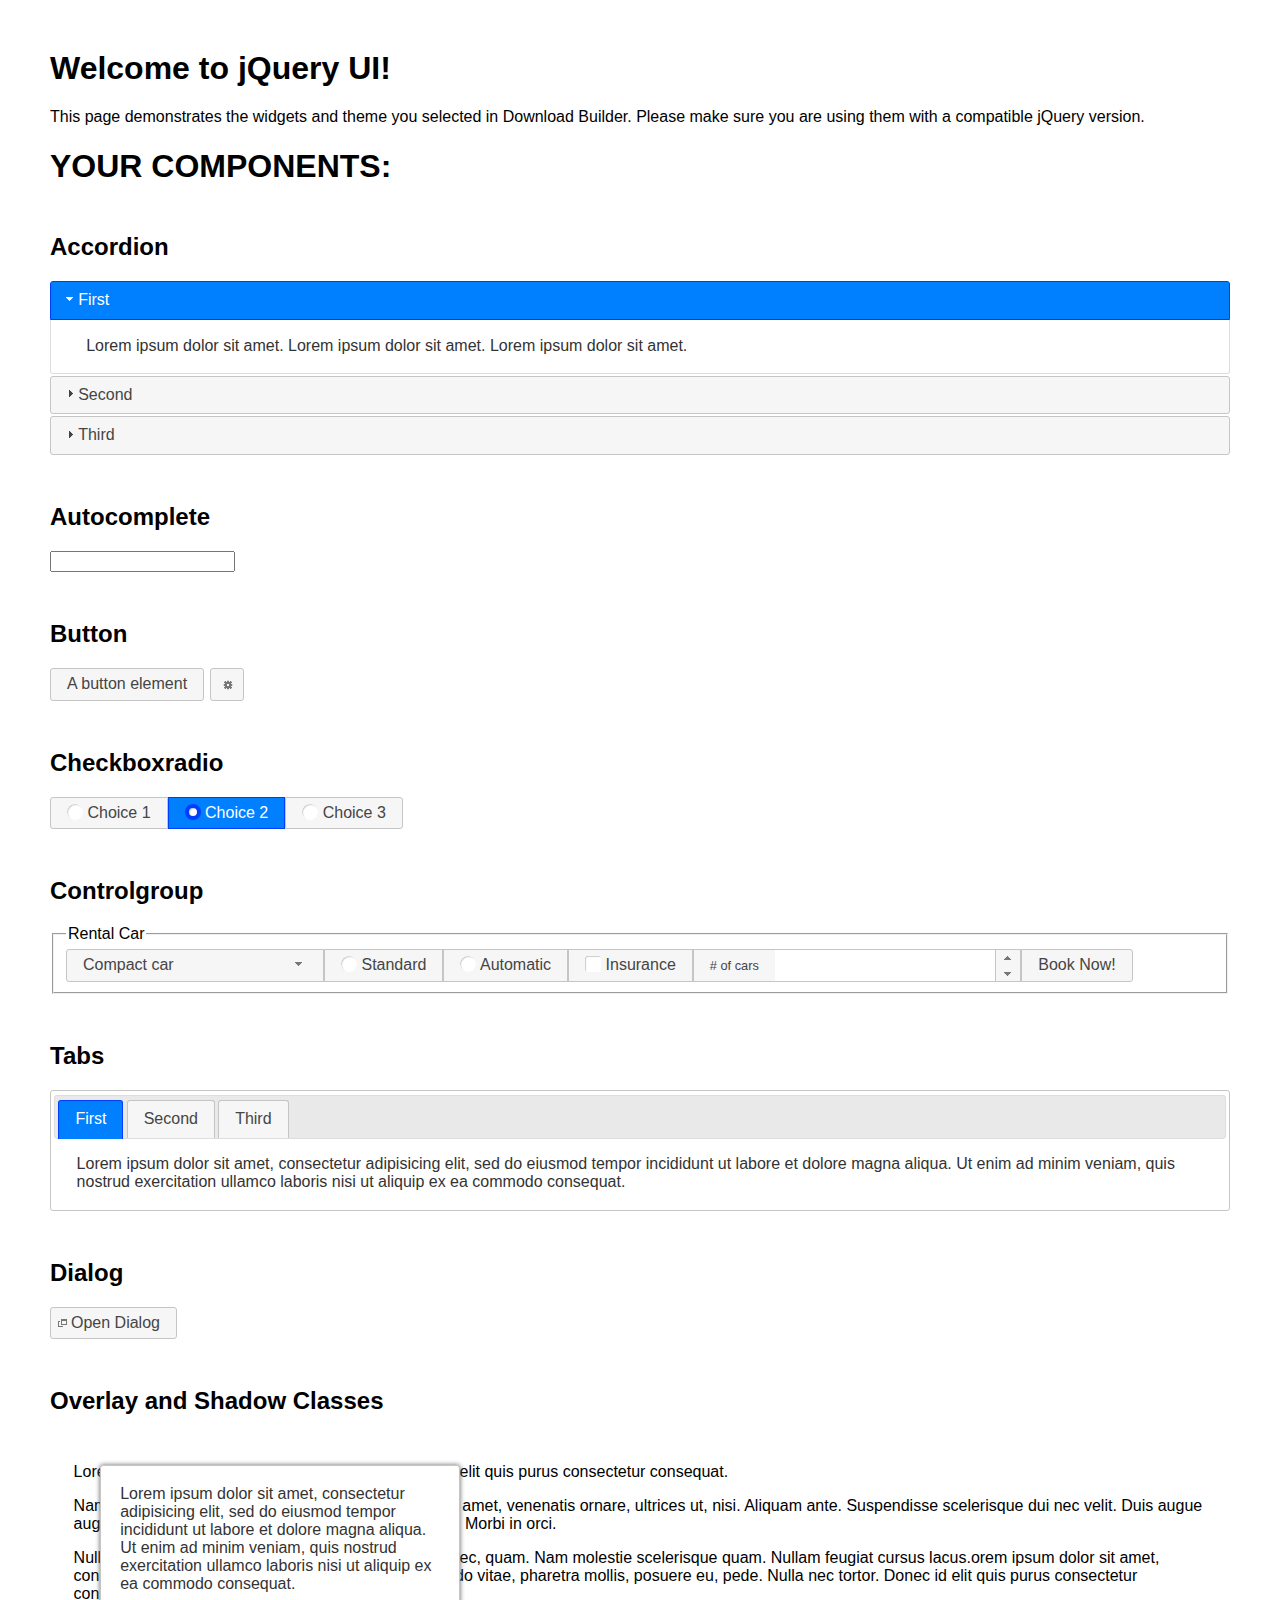
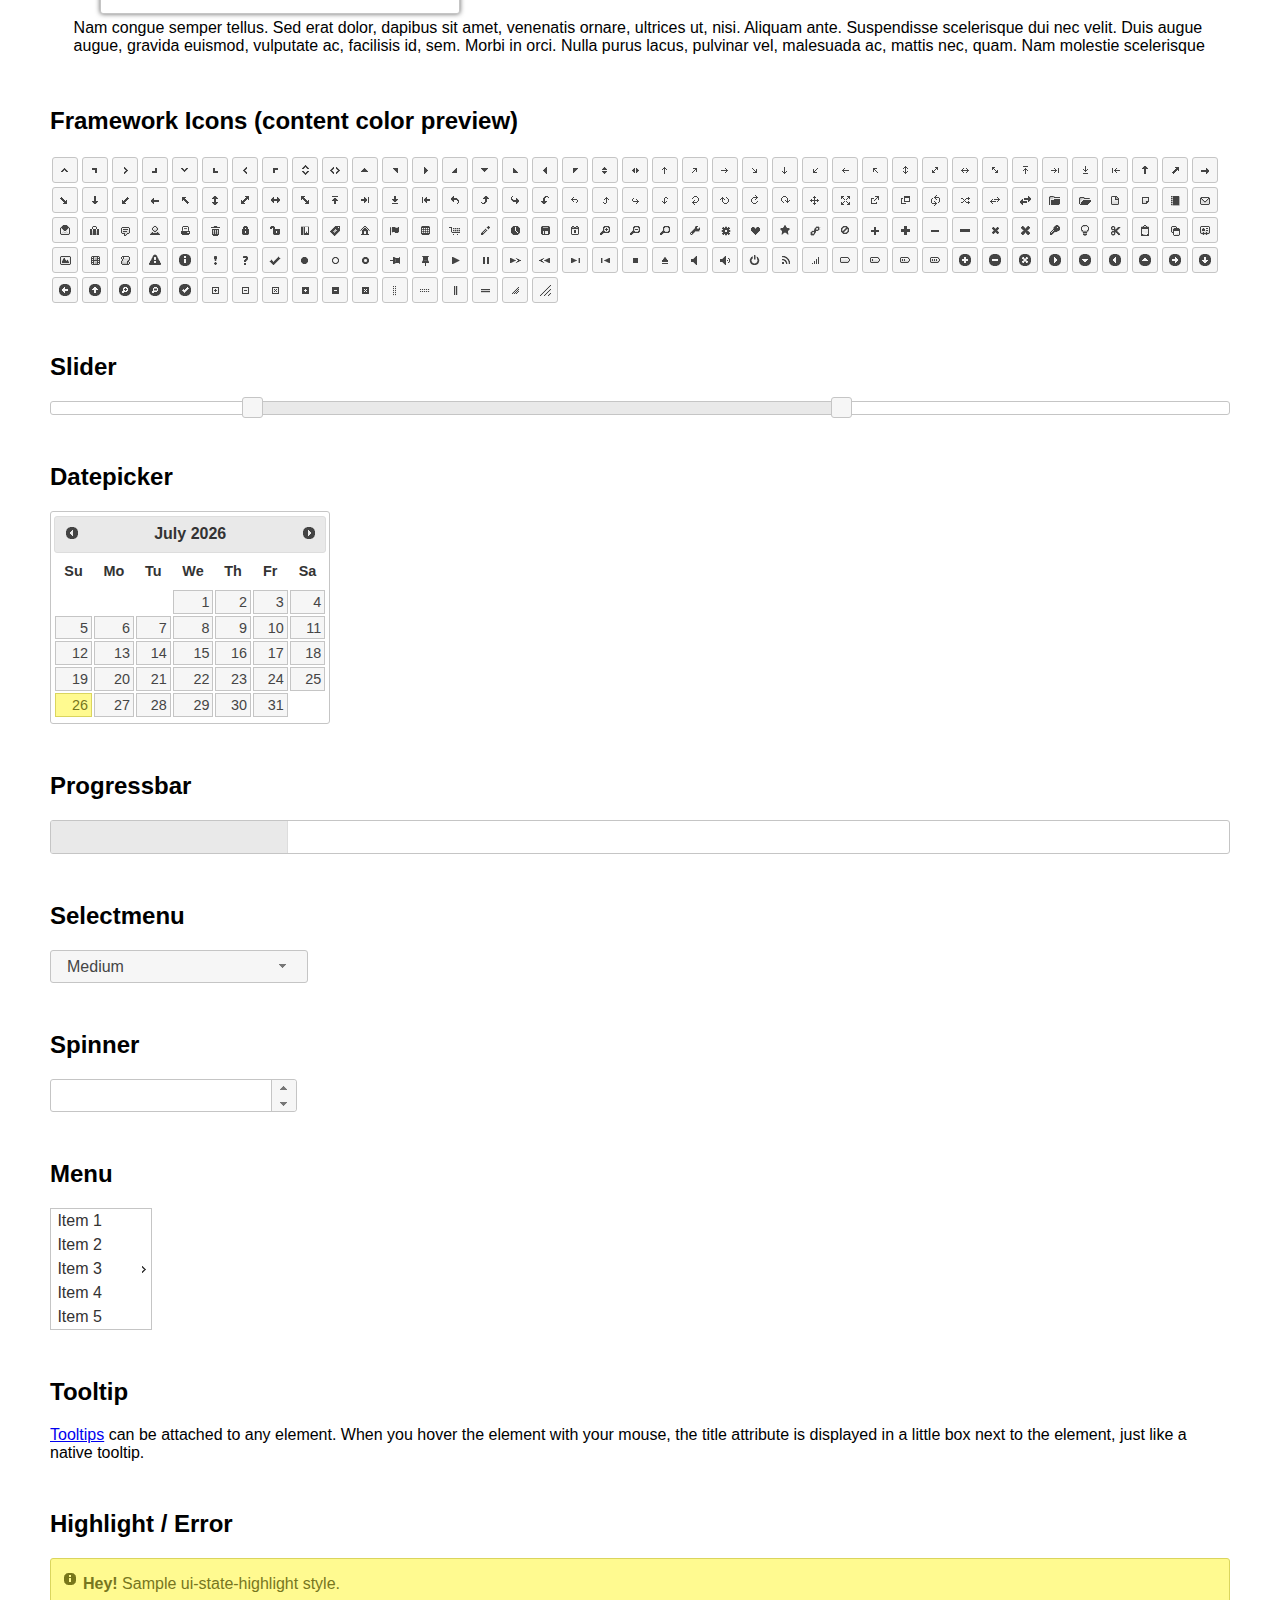
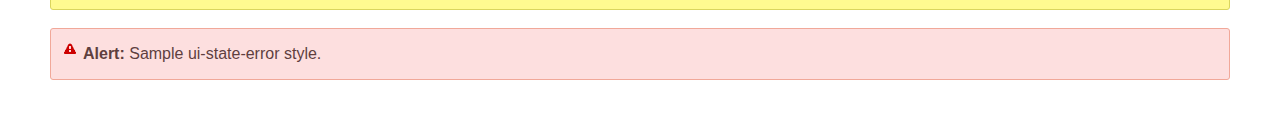
<file: js/jquery-ui/index.html>
<!doctype html>
<html lang="us">
<head>
	<meta charset="utf-8">
	<title>jQuery UI Example Page</title>
	<link href="jquery-ui.css" rel="stylesheet">
	<style>
	body{
		font-family: "Trebuchet MS", sans-serif;
		margin: 50px;
	}
	.demoHeaders {
		margin-top: 2em;
	}
	#dialog-link {
		padding: .4em 1em .4em 20px;
		text-decoration: none;
		position: relative;
	}
	#dialog-link span.ui-icon {
		margin: 0 5px 0 0;
		position: absolute;
		left: .2em;
		top: 50%;
		margin-top: -8px;
	}
	#icons {
		margin: 0;
		padding: 0;
	}
	#icons li {
		margin: 2px;
		position: relative;
		padding: 4px 0;
		cursor: pointer;
		float: left;
		list-style: none;
	}
	#icons span.ui-icon {
		float: left;
		margin: 0 4px;
	}
	.fakewindowcontain .ui-widget-overlay {
		position: absolute;
	}
	select {
		width: 200px;
	}
	</style>
</head>
<body>

<h1>Welcome to jQuery UI!</h1>

<div class="ui-widget">
	<p>This page demonstrates the widgets and theme you selected in Download Builder. Please make sure you are using them with a compatible jQuery version.</p>
</div>

<h1>YOUR COMPONENTS:</h1>


<!-- Accordion -->
<h2 class="demoHeaders">Accordion</h2>
<div id="accordion">
	<h3>First</h3>
	<div>Lorem ipsum dolor sit amet. Lorem ipsum dolor sit amet. Lorem ipsum dolor sit amet.</div>
	<h3>Second</h3>
	<div>Phasellus mattis tincidunt nibh.</div>
	<h3>Third</h3>
	<div>Nam dui erat, auctor a, dignissim quis.</div>
</div>



<!-- Autocomplete -->
<h2 class="demoHeaders">Autocomplete</h2>
<div>
	<input id="autocomplete" title="type &quot;a&quot;">
</div>



<!-- Button -->
<h2 class="demoHeaders">Button</h2>
<button id="button">A button element</button>
<button id="button-icon">An icon-only button</button>



<!-- Checkboxradio -->
<h2 class="demoHeaders">Checkboxradio</h2>
<form style="margin-top: 1em;">
	<div id="radioset">
		<input type="radio" id="radio1" name="radio"><label for="radio1">Choice 1</label>
		<input type="radio" id="radio2" name="radio" checked="checked"><label for="radio2">Choice 2</label>
		<input type="radio" id="radio3" name="radio"><label for="radio3">Choice 3</label>
	</div>
</form>



<!-- Controlgroup -->
<h2 class="demoHeaders">Controlgroup</h2>
<fieldset>
	<legend>Rental Car</legend>
	<div id="controlgroup">
		<select id="car-type">
			<option>Compact car</option>
			<option>Midsize car</option>
			<option>Full size car</option>
			<option>SUV</option>
			<option>Luxury</option>
			<option>Truck</option>
			<option>Van</option>
		</select>
		<label for="transmission-standard">Standard</label>
		<input type="radio" name="transmission" id="transmission-standard">
		<label for="transmission-automatic">Automatic</label>
		<input type="radio" name="transmission" id="transmission-automatic">
		<label for="insurance">Insurance</label>
		<input type="checkbox" name="insurance" id="insurance">
		<label for="horizontal-spinner" class="ui-controlgroup-label"># of cars</label>
		<input id="horizontal-spinner" class="ui-spinner-input">
		<button>Book Now!</button>
	</div>
</fieldset>



<!-- Tabs -->
<h2 class="demoHeaders">Tabs</h2>
<div id="tabs">
	<ul>
		<li><a href="#tabs-1">First</a></li>
		<li><a href="#tabs-2">Second</a></li>
		<li><a href="#tabs-3">Third</a></li>
	</ul>
	<div id="tabs-1">Lorem ipsum dolor sit amet, consectetur adipisicing elit, sed do eiusmod tempor incididunt ut labore et dolore magna aliqua. Ut enim ad minim veniam, quis nostrud exercitation ullamco laboris nisi ut aliquip ex ea commodo consequat.</div>
	<div id="tabs-2">Phasellus mattis tincidunt nibh. Cras orci urna, blandit id, pretium vel, aliquet ornare, felis. Maecenas scelerisque sem non nisl. Fusce sed lorem in enim dictum bibendum.</div>
	<div id="tabs-3">Nam dui erat, auctor a, dignissim quis, sollicitudin eu, felis. Pellentesque nisi urna, interdum eget, sagittis et, consequat vestibulum, lacus. Mauris porttitor ullamcorper augue.</div>
</div>



<h2 class="demoHeaders">Dialog</h2>
<p>
	<button id="dialog-link" class="ui-button ui-corner-all ui-widget">
		<span class="ui-icon ui-icon-newwin"></span>Open Dialog
	</button>
</p>

<h2 class="demoHeaders">Overlay and Shadow Classes</h2>
<div style="position: relative; width: 96%; height: 200px; padding:1% 2%; overflow:hidden;" class="fakewindowcontain">
	<p>Lorem ipsum dolor sit amet,  Nulla nec tortor. Donec id elit quis purus consectetur consequat. </p><p>Nam congue semper tellus. Sed erat dolor, dapibus sit amet, venenatis ornare, ultrices ut, nisi. Aliquam ante. Suspendisse scelerisque dui nec velit. Duis augue augue, gravida euismod, vulputate ac, facilisis id, sem. Morbi in orci. </p><p>Nulla purus lacus, pulvinar vel, malesuada ac, mattis nec, quam. Nam molestie scelerisque quam. Nullam feugiat cursus lacus.orem ipsum dolor sit amet, consectetur adipiscing elit. Donec libero risus, commodo vitae, pharetra mollis, posuere eu, pede. Nulla nec tortor. Donec id elit quis purus consectetur consequat. </p><p>Nam congue semper tellus. Sed erat dolor, dapibus sit amet, venenatis ornare, ultrices ut, nisi. Aliquam ante. Suspendisse scelerisque dui nec velit. Duis augue augue, gravida euismod, vulputate ac, facilisis id, sem. Morbi in orci. Nulla purus lacus, pulvinar vel, malesuada ac, mattis nec, quam. Nam molestie scelerisque quam. </p><p>Nullam feugiat cursus lacus.orem ipsum dolor sit amet, consectetur adipiscing elit. Donec libero risus, commodo vitae, pharetra mollis, posuere eu, pede. Nulla nec tortor. Donec id elit quis purus consectetur consequat. Nam congue semper tellus. Sed erat dolor, dapibus sit amet, venenatis ornare, ultrices ut, nisi. Aliquam ante. </p><p>Suspendisse scelerisque dui nec velit. Duis augue augue, gravida euismod, vulputate ac, facilisis id, sem. Morbi in orci. Nulla purus lacus, pulvinar vel, malesuada ac, mattis nec, quam. Nam molestie scelerisque quam. Nullam feugiat cursus lacus.orem ipsum dolor sit amet, consectetur adipiscing elit. Donec libero risus, commodo vitae, pharetra mollis, posuere eu, pede. Nulla nec tortor. Donec id elit quis purus consectetur consequat. Nam congue semper tellus. Sed erat dolor, dapibus sit amet, venenatis ornare, ultrices ut, nisi. </p>

	<!-- ui-dialog -->
	<div class="ui-widget-overlay ui-front"></div>
	<div style="position: absolute; width: 320px; left: 50px; top: 30px; padding: 1.2em" class="ui-widget ui-front ui-widget-content ui-corner-all ui-widget-shadow">
		Lorem ipsum dolor sit amet, consectetur adipisicing elit, sed do eiusmod tempor incididunt ut labore et dolore magna aliqua. Ut enim ad minim veniam, quis nostrud exercitation ullamco laboris nisi ut aliquip ex ea commodo consequat.
	</div>

</div>

<!-- ui-dialog -->
<div id="dialog" title="Dialog Title">
	<p>Lorem ipsum dolor sit amet, consectetur adipisicing elit, sed do eiusmod tempor incididunt ut labore et dolore magna aliqua. Ut enim ad minim veniam, quis nostrud exercitation ullamco laboris nisi ut aliquip ex ea commodo consequat.</p>
</div>



<h2 class="demoHeaders">Framework Icons (content color preview)</h2>
<ul id="icons" class="ui-widget ui-helper-clearfix">
	<li class="ui-state-default ui-corner-all" title=".ui-icon-caret-1-n"><span class="ui-icon ui-icon-caret-1-n"></span></li>
	<li class="ui-state-default ui-corner-all" title=".ui-icon-caret-1-ne"><span class="ui-icon ui-icon-caret-1-ne"></span></li>
	<li class="ui-state-default ui-corner-all" title=".ui-icon-caret-1-e"><span class="ui-icon ui-icon-caret-1-e"></span></li>
	<li class="ui-state-default ui-corner-all" title=".ui-icon-caret-1-se"><span class="ui-icon ui-icon-caret-1-se"></span></li>
	<li class="ui-state-default ui-corner-all" title=".ui-icon-caret-1-s"><span class="ui-icon ui-icon-caret-1-s"></span></li>
	<li class="ui-state-default ui-corner-all" title=".ui-icon-caret-1-sw"><span class="ui-icon ui-icon-caret-1-sw"></span></li>
	<li class="ui-state-default ui-corner-all" title=".ui-icon-caret-1-w"><span class="ui-icon ui-icon-caret-1-w"></span></li>
	<li class="ui-state-default ui-corner-all" title=".ui-icon-caret-1-nw"><span class="ui-icon ui-icon-caret-1-nw"></span></li>
	<li class="ui-state-default ui-corner-all" title=".ui-icon-caret-2-n-s"><span class="ui-icon ui-icon-caret-2-n-s"></span></li>
	<li class="ui-state-default ui-corner-all" title=".ui-icon-caret-2-e-w"><span class="ui-icon ui-icon-caret-2-e-w"></span></li>
	<li class="ui-state-default ui-corner-all" title=".ui-icon-triangle-1-n"><span class="ui-icon ui-icon-triangle-1-n"></span></li>
	<li class="ui-state-default ui-corner-all" title=".ui-icon-triangle-1-ne"><span class="ui-icon ui-icon-triangle-1-ne"></span></li>
	<li class="ui-state-default ui-corner-all" title=".ui-icon-triangle-1-e"><span class="ui-icon ui-icon-triangle-1-e"></span></li>
	<li class="ui-state-default ui-corner-all" title=".ui-icon-triangle-1-se"><span class="ui-icon ui-icon-triangle-1-se"></span></li>
	<li class="ui-state-default ui-corner-all" title=".ui-icon-triangle-1-s"><span class="ui-icon ui-icon-triangle-1-s"></span></li>
	<li class="ui-state-default ui-corner-all" title=".ui-icon-triangle-1-sw"><span class="ui-icon ui-icon-triangle-1-sw"></span></li>
	<li class="ui-state-default ui-corner-all" title=".ui-icon-triangle-1-w"><span class="ui-icon ui-icon-triangle-1-w"></span></li>
	<li class="ui-state-default ui-corner-all" title=".ui-icon-triangle-1-nw"><span class="ui-icon ui-icon-triangle-1-nw"></span></li>
	<li class="ui-state-default ui-corner-all" title=".ui-icon-triangle-2-n-s"><span class="ui-icon ui-icon-triangle-2-n-s"></span></li>
	<li class="ui-state-default ui-corner-all" title=".ui-icon-triangle-2-e-w"><span class="ui-icon ui-icon-triangle-2-e-w"></span></li>
	<li class="ui-state-default ui-corner-all" title=".ui-icon-arrow-1-n"><span class="ui-icon ui-icon-arrow-1-n"></span></li>
	<li class="ui-state-default ui-corner-all" title=".ui-icon-arrow-1-ne"><span class="ui-icon ui-icon-arrow-1-ne"></span></li>
	<li class="ui-state-default ui-corner-all" title=".ui-icon-arrow-1-e"><span class="ui-icon ui-icon-arrow-1-e"></span></li>
	<li class="ui-state-default ui-corner-all" title=".ui-icon-arrow-1-se"><span class="ui-icon ui-icon-arrow-1-se"></span></li>
	<li class="ui-state-default ui-corner-all" title=".ui-icon-arrow-1-s"><span class="ui-icon ui-icon-arrow-1-s"></span></li>
	<li class="ui-state-default ui-corner-all" title=".ui-icon-arrow-1-sw"><span class="ui-icon ui-icon-arrow-1-sw"></span></li>
	<li class="ui-state-default ui-corner-all" title=".ui-icon-arrow-1-w"><span class="ui-icon ui-icon-arrow-1-w"></span></li>
	<li class="ui-state-default ui-corner-all" title=".ui-icon-arrow-1-nw"><span class="ui-icon ui-icon-arrow-1-nw"></span></li>
	<li class="ui-state-default ui-corner-all" title=".ui-icon-arrow-2-n-s"><span class="ui-icon ui-icon-arrow-2-n-s"></span></li>
	<li class="ui-state-default ui-corner-all" title=".ui-icon-arrow-2-ne-sw"><span class="ui-icon ui-icon-arrow-2-ne-sw"></span></li>
	<li class="ui-state-default ui-corner-all" title=".ui-icon-arrow-2-e-w"><span class="ui-icon ui-icon-arrow-2-e-w"></span></li>
	<li class="ui-state-default ui-corner-all" title=".ui-icon-arrow-2-se-nw"><span class="ui-icon ui-icon-arrow-2-se-nw"></span></li>
	<li class="ui-state-default ui-corner-all" title=".ui-icon-arrowstop-1-n"><span class="ui-icon ui-icon-arrowstop-1-n"></span></li>
	<li class="ui-state-default ui-corner-all" title=".ui-icon-arrowstop-1-e"><span class="ui-icon ui-icon-arrowstop-1-e"></span></li>
	<li class="ui-state-default ui-corner-all" title=".ui-icon-arrowstop-1-s"><span class="ui-icon ui-icon-arrowstop-1-s"></span></li>
	<li class="ui-state-default ui-corner-all" title=".ui-icon-arrowstop-1-w"><span class="ui-icon ui-icon-arrowstop-1-w"></span></li>
	<li class="ui-state-default ui-corner-all" title=".ui-icon-arrowthick-1-n"><span class="ui-icon ui-icon-arrowthick-1-n"></span></li>
	<li class="ui-state-default ui-corner-all" title=".ui-icon-arrowthick-1-ne"><span class="ui-icon ui-icon-arrowthick-1-ne"></span></li>
	<li class="ui-state-default ui-corner-all" title=".ui-icon-arrowthick-1-e"><span class="ui-icon ui-icon-arrowthick-1-e"></span></li>
	<li class="ui-state-default ui-corner-all" title=".ui-icon-arrowthick-1-se"><span class="ui-icon ui-icon-arrowthick-1-se"></span></li>
	<li class="ui-state-default ui-corner-all" title=".ui-icon-arrowthick-1-s"><span class="ui-icon ui-icon-arrowthick-1-s"></span></li>
	<li class="ui-state-default ui-corner-all" title=".ui-icon-arrowthick-1-sw"><span class="ui-icon ui-icon-arrowthick-1-sw"></span></li>
	<li class="ui-state-default ui-corner-all" title=".ui-icon-arrowthick-1-w"><span class="ui-icon ui-icon-arrowthick-1-w"></span></li>
	<li class="ui-state-default ui-corner-all" title=".ui-icon-arrowthick-1-nw"><span class="ui-icon ui-icon-arrowthick-1-nw"></span></li>
	<li class="ui-state-default ui-corner-all" title=".ui-icon-arrowthick-2-n-s"><span class="ui-icon ui-icon-arrowthick-2-n-s"></span></li>
	<li class="ui-state-default ui-corner-all" title=".ui-icon-arrowthick-2-ne-sw"><span class="ui-icon ui-icon-arrowthick-2-ne-sw"></span></li>
	<li class="ui-state-default ui-corner-all" title=".ui-icon-arrowthick-2-e-w"><span class="ui-icon ui-icon-arrowthick-2-e-w"></span></li>
	<li class="ui-state-default ui-corner-all" title=".ui-icon-arrowthick-2-se-nw"><span class="ui-icon ui-icon-arrowthick-2-se-nw"></span></li>
	<li class="ui-state-default ui-corner-all" title=".ui-icon-arrowthickstop-1-n"><span class="ui-icon ui-icon-arrowthickstop-1-n"></span></li>
	<li class="ui-state-default ui-corner-all" title=".ui-icon-arrowthickstop-1-e"><span class="ui-icon ui-icon-arrowthickstop-1-e"></span></li>
	<li class="ui-state-default ui-corner-all" title=".ui-icon-arrowthickstop-1-s"><span class="ui-icon ui-icon-arrowthickstop-1-s"></span></li>
	<li class="ui-state-default ui-corner-all" title=".ui-icon-arrowthickstop-1-w"><span class="ui-icon ui-icon-arrowthickstop-1-w"></span></li>
	<li class="ui-state-default ui-corner-all" title=".ui-icon-arrowreturnthick-1-w"><span class="ui-icon ui-icon-arrowreturnthick-1-w"></span></li>
	<li class="ui-state-default ui-corner-all" title=".ui-icon-arrowreturnthick-1-n"><span class="ui-icon ui-icon-arrowreturnthick-1-n"></span></li>
	<li class="ui-state-default ui-corner-all" title=".ui-icon-arrowreturnthick-1-e"><span class="ui-icon ui-icon-arrowreturnthick-1-e"></span></li>
	<li class="ui-state-default ui-corner-all" title=".ui-icon-arrowreturnthick-1-s"><span class="ui-icon ui-icon-arrowreturnthick-1-s"></span></li>
	<li class="ui-state-default ui-corner-all" title=".ui-icon-arrowreturn-1-w"><span class="ui-icon ui-icon-arrowreturn-1-w"></span></li>
	<li class="ui-state-default ui-corner-all" title=".ui-icon-arrowreturn-1-n"><span class="ui-icon ui-icon-arrowreturn-1-n"></span></li>
	<li class="ui-state-default ui-corner-all" title=".ui-icon-arrowreturn-1-e"><span class="ui-icon ui-icon-arrowreturn-1-e"></span></li>
	<li class="ui-state-default ui-corner-all" title=".ui-icon-arrowreturn-1-s"><span class="ui-icon ui-icon-arrowreturn-1-s"></span></li>
	<li class="ui-state-default ui-corner-all" title=".ui-icon-arrowrefresh-1-w"><span class="ui-icon ui-icon-arrowrefresh-1-w"></span></li>
	<li class="ui-state-default ui-corner-all" title=".ui-icon-arrowrefresh-1-n"><span class="ui-icon ui-icon-arrowrefresh-1-n"></span></li>
	<li class="ui-state-default ui-corner-all" title=".ui-icon-arrowrefresh-1-e"><span class="ui-icon ui-icon-arrowrefresh-1-e"></span></li>
	<li class="ui-state-default ui-corner-all" title=".ui-icon-arrowrefresh-1-s"><span class="ui-icon ui-icon-arrowrefresh-1-s"></span></li>
	<li class="ui-state-default ui-corner-all" title=".ui-icon-arrow-4"><span class="ui-icon ui-icon-arrow-4"></span></li>
	<li class="ui-state-default ui-corner-all" title=".ui-icon-arrow-4-diag"><span class="ui-icon ui-icon-arrow-4-diag"></span></li>
	<li class="ui-state-default ui-corner-all" title=".ui-icon-extlink"><span class="ui-icon ui-icon-extlink"></span></li>
	<li class="ui-state-default ui-corner-all" title=".ui-icon-newwin"><span class="ui-icon ui-icon-newwin"></span></li>
	<li class="ui-state-default ui-corner-all" title=".ui-icon-refresh"><span class="ui-icon ui-icon-refresh"></span></li>
	<li class="ui-state-default ui-corner-all" title=".ui-icon-shuffle"><span class="ui-icon ui-icon-shuffle"></span></li>
	<li class="ui-state-default ui-corner-all" title=".ui-icon-transfer-e-w"><span class="ui-icon ui-icon-transfer-e-w"></span></li>
	<li class="ui-state-default ui-corner-all" title=".ui-icon-transferthick-e-w"><span class="ui-icon ui-icon-transferthick-e-w"></span></li>
	<li class="ui-state-default ui-corner-all" title=".ui-icon-folder-collapsed"><span class="ui-icon ui-icon-folder-collapsed"></span></li>
	<li class="ui-state-default ui-corner-all" title=".ui-icon-folder-open"><span class="ui-icon ui-icon-folder-open"></span></li>
	<li class="ui-state-default ui-corner-all" title=".ui-icon-document"><span class="ui-icon ui-icon-document"></span></li>
	<li class="ui-state-default ui-corner-all" title=".ui-icon-document-b"><span class="ui-icon ui-icon-document-b"></span></li>
	<li class="ui-state-default ui-corner-all" title=".ui-icon-note"><span class="ui-icon ui-icon-note"></span></li>
	<li class="ui-state-default ui-corner-all" title=".ui-icon-mail-closed"><span class="ui-icon ui-icon-mail-closed"></span></li>
	<li class="ui-state-default ui-corner-all" title=".ui-icon-mail-open"><span class="ui-icon ui-icon-mail-open"></span></li>
	<li class="ui-state-default ui-corner-all" title=".ui-icon-suitcase"><span class="ui-icon ui-icon-suitcase"></span></li>
	<li class="ui-state-default ui-corner-all" title=".ui-icon-comment"><span class="ui-icon ui-icon-comment"></span></li>
	<li class="ui-state-default ui-corner-all" title=".ui-icon-person"><span class="ui-icon ui-icon-person"></span></li>
	<li class="ui-state-default ui-corner-all" title=".ui-icon-print"><span class="ui-icon ui-icon-print"></span></li>
	<li class="ui-state-default ui-corner-all" title=".ui-icon-trash"><span class="ui-icon ui-icon-trash"></span></li>
	<li class="ui-state-default ui-corner-all" title=".ui-icon-locked"><span class="ui-icon ui-icon-locked"></span></li>
	<li class="ui-state-default ui-corner-all" title=".ui-icon-unlocked"><span class="ui-icon ui-icon-unlocked"></span></li>
	<li class="ui-state-default ui-corner-all" title=".ui-icon-bookmark"><span class="ui-icon ui-icon-bookmark"></span></li>
	<li class="ui-state-default ui-corner-all" title=".ui-icon-tag"><span class="ui-icon ui-icon-tag"></span></li>
	<li class="ui-state-default ui-corner-all" title=".ui-icon-home"><span class="ui-icon ui-icon-home"></span></li>
	<li class="ui-state-default ui-corner-all" title=".ui-icon-flag"><span class="ui-icon ui-icon-flag"></span></li>
	<li class="ui-state-default ui-corner-all" title=".ui-icon-calculator"><span class="ui-icon ui-icon-calculator"></span></li>
	<li class="ui-state-default ui-corner-all" title=".ui-icon-cart"><span class="ui-icon ui-icon-cart"></span></li>
	<li class="ui-state-default ui-corner-all" title=".ui-icon-pencil"><span class="ui-icon ui-icon-pencil"></span></li>
	<li class="ui-state-default ui-corner-all" title=".ui-icon-clock"><span class="ui-icon ui-icon-clock"></span></li>
	<li class="ui-state-default ui-corner-all" title=".ui-icon-disk"><span class="ui-icon ui-icon-disk"></span></li>
	<li class="ui-state-default ui-corner-all" title=".ui-icon-calendar"><span class="ui-icon ui-icon-calendar"></span></li>
	<li class="ui-state-default ui-corner-all" title=".ui-icon-zoomin"><span class="ui-icon ui-icon-zoomin"></span></li>
	<li class="ui-state-default ui-corner-all" title=".ui-icon-zoomout"><span class="ui-icon ui-icon-zoomout"></span></li>
	<li class="ui-state-default ui-corner-all" title=".ui-icon-search"><span class="ui-icon ui-icon-search"></span></li>
	<li class="ui-state-default ui-corner-all" title=".ui-icon-wrench"><span class="ui-icon ui-icon-wrench"></span></li>
	<li class="ui-state-default ui-corner-all" title=".ui-icon-gear"><span class="ui-icon ui-icon-gear"></span></li>
	<li class="ui-state-default ui-corner-all" title=".ui-icon-heart"><span class="ui-icon ui-icon-heart"></span></li>
	<li class="ui-state-default ui-corner-all" title=".ui-icon-star"><span class="ui-icon ui-icon-star"></span></li>
	<li class="ui-state-default ui-corner-all" title=".ui-icon-link"><span class="ui-icon ui-icon-link"></span></li>
	<li class="ui-state-default ui-corner-all" title=".ui-icon-cancel"><span class="ui-icon ui-icon-cancel"></span></li>
	<li class="ui-state-default ui-corner-all" title=".ui-icon-plus"><span class="ui-icon ui-icon-plus"></span></li>
	<li class="ui-state-default ui-corner-all" title=".ui-icon-plusthick"><span class="ui-icon ui-icon-plusthick"></span></li>
	<li class="ui-state-default ui-corner-all" title=".ui-icon-minus"><span class="ui-icon ui-icon-minus"></span></li>
	<li class="ui-state-default ui-corner-all" title=".ui-icon-minusthick"><span class="ui-icon ui-icon-minusthick"></span></li>
	<li class="ui-state-default ui-corner-all" title=".ui-icon-close"><span class="ui-icon ui-icon-close"></span></li>
	<li class="ui-state-default ui-corner-all" title=".ui-icon-closethick"><span class="ui-icon ui-icon-closethick"></span></li>
	<li class="ui-state-default ui-corner-all" title=".ui-icon-key"><span class="ui-icon ui-icon-key"></span></li>
	<li class="ui-state-default ui-corner-all" title=".ui-icon-lightbulb"><span class="ui-icon ui-icon-lightbulb"></span></li>
	<li class="ui-state-default ui-corner-all" title=".ui-icon-scissors"><span class="ui-icon ui-icon-scissors"></span></li>
	<li class="ui-state-default ui-corner-all" title=".ui-icon-clipboard"><span class="ui-icon ui-icon-clipboard"></span></li>
	<li class="ui-state-default ui-corner-all" title=".ui-icon-copy"><span class="ui-icon ui-icon-copy"></span></li>
	<li class="ui-state-default ui-corner-all" title=".ui-icon-contact"><span class="ui-icon ui-icon-contact"></span></li>
	<li class="ui-state-default ui-corner-all" title=".ui-icon-image"><span class="ui-icon ui-icon-image"></span></li>
	<li class="ui-state-default ui-corner-all" title=".ui-icon-video"><span class="ui-icon ui-icon-video"></span></li>
	<li class="ui-state-default ui-corner-all" title=".ui-icon-script"><span class="ui-icon ui-icon-script"></span></li>
	<li class="ui-state-default ui-corner-all" title=".ui-icon-alert"><span class="ui-icon ui-icon-alert"></span></li>
	<li class="ui-state-default ui-corner-all" title=".ui-icon-info"><span class="ui-icon ui-icon-info"></span></li>
	<li class="ui-state-default ui-corner-all" title=".ui-icon-notice"><span class="ui-icon ui-icon-notice"></span></li>
	<li class="ui-state-default ui-corner-all" title=".ui-icon-help"><span class="ui-icon ui-icon-help"></span></li>
	<li class="ui-state-default ui-corner-all" title=".ui-icon-check"><span class="ui-icon ui-icon-check"></span></li>
	<li class="ui-state-default ui-corner-all" title=".ui-icon-bullet"><span class="ui-icon ui-icon-bullet"></span></li>
	<li class="ui-state-default ui-corner-all" title=".ui-icon-radio-off"><span class="ui-icon ui-icon-radio-off"></span></li>
	<li class="ui-state-default ui-corner-all" title=".ui-icon-radio-on"><span class="ui-icon ui-icon-radio-on"></span></li>
	<li class="ui-state-default ui-corner-all" title=".ui-icon-pin-w"><span class="ui-icon ui-icon-pin-w"></span></li>
	<li class="ui-state-default ui-corner-all" title=".ui-icon-pin-s"><span class="ui-icon ui-icon-pin-s"></span></li>
	<li class="ui-state-default ui-corner-all" title=".ui-icon-play"><span class="ui-icon ui-icon-play"></span></li>
	<li class="ui-state-default ui-corner-all" title=".ui-icon-pause"><span class="ui-icon ui-icon-pause"></span></li>
	<li class="ui-state-default ui-corner-all" title=".ui-icon-seek-next"><span class="ui-icon ui-icon-seek-next"></span></li>
	<li class="ui-state-default ui-corner-all" title=".ui-icon-seek-prev"><span class="ui-icon ui-icon-seek-prev"></span></li>
	<li class="ui-state-default ui-corner-all" title=".ui-icon-seek-end"><span class="ui-icon ui-icon-seek-end"></span></li>
	<li class="ui-state-default ui-corner-all" title=".ui-icon-seek-first"><span class="ui-icon ui-icon-seek-first"></span></li>
	<li class="ui-state-default ui-corner-all" title=".ui-icon-stop"><span class="ui-icon ui-icon-stop"></span></li>
	<li class="ui-state-default ui-corner-all" title=".ui-icon-eject"><span class="ui-icon ui-icon-eject"></span></li>
	<li class="ui-state-default ui-corner-all" title=".ui-icon-volume-off"><span class="ui-icon ui-icon-volume-off"></span></li>
	<li class="ui-state-default ui-corner-all" title=".ui-icon-volume-on"><span class="ui-icon ui-icon-volume-on"></span></li>
	<li class="ui-state-default ui-corner-all" title=".ui-icon-power"><span class="ui-icon ui-icon-power"></span></li>
	<li class="ui-state-default ui-corner-all" title=".ui-icon-signal-diag"><span class="ui-icon ui-icon-signal-diag"></span></li>
	<li class="ui-state-default ui-corner-all" title=".ui-icon-signal"><span class="ui-icon ui-icon-signal"></span></li>
	<li class="ui-state-default ui-corner-all" title=".ui-icon-battery-0"><span class="ui-icon ui-icon-battery-0"></span></li>
	<li class="ui-state-default ui-corner-all" title=".ui-icon-battery-1"><span class="ui-icon ui-icon-battery-1"></span></li>
	<li class="ui-state-default ui-corner-all" title=".ui-icon-battery-2"><span class="ui-icon ui-icon-battery-2"></span></li>
	<li class="ui-state-default ui-corner-all" title=".ui-icon-battery-3"><span class="ui-icon ui-icon-battery-3"></span></li>
	<li class="ui-state-default ui-corner-all" title=".ui-icon-circle-plus"><span class="ui-icon ui-icon-circle-plus"></span></li>
	<li class="ui-state-default ui-corner-all" title=".ui-icon-circle-minus"><span class="ui-icon ui-icon-circle-minus"></span></li>
	<li class="ui-state-default ui-corner-all" title=".ui-icon-circle-close"><span class="ui-icon ui-icon-circle-close"></span></li>
	<li class="ui-state-default ui-corner-all" title=".ui-icon-circle-triangle-e"><span class="ui-icon ui-icon-circle-triangle-e"></span></li>
	<li class="ui-state-default ui-corner-all" title=".ui-icon-circle-triangle-s"><span class="ui-icon ui-icon-circle-triangle-s"></span></li>
	<li class="ui-state-default ui-corner-all" title=".ui-icon-circle-triangle-w"><span class="ui-icon ui-icon-circle-triangle-w"></span></li>
	<li class="ui-state-default ui-corner-all" title=".ui-icon-circle-triangle-n"><span class="ui-icon ui-icon-circle-triangle-n"></span></li>
	<li class="ui-state-default ui-corner-all" title=".ui-icon-circle-arrow-e"><span class="ui-icon ui-icon-circle-arrow-e"></span></li>
	<li class="ui-state-default ui-corner-all" title=".ui-icon-circle-arrow-s"><span class="ui-icon ui-icon-circle-arrow-s"></span></li>
	<li class="ui-state-default ui-corner-all" title=".ui-icon-circle-arrow-w"><span class="ui-icon ui-icon-circle-arrow-w"></span></li>
	<li class="ui-state-default ui-corner-all" title=".ui-icon-circle-arrow-n"><span class="ui-icon ui-icon-circle-arrow-n"></span></li>
	<li class="ui-state-default ui-corner-all" title=".ui-icon-circle-zoomin"><span class="ui-icon ui-icon-circle-zoomin"></span></li>
	<li class="ui-state-default ui-corner-all" title=".ui-icon-circle-zoomout"><span class="ui-icon ui-icon-circle-zoomout"></span></li>
	<li class="ui-state-default ui-corner-all" title=".ui-icon-circle-check"><span class="ui-icon ui-icon-circle-check"></span></li>
	<li class="ui-state-default ui-corner-all" title=".ui-icon-circlesmall-plus"><span class="ui-icon ui-icon-circlesmall-plus"></span></li>
	<li class="ui-state-default ui-corner-all" title=".ui-icon-circlesmall-minus"><span class="ui-icon ui-icon-circlesmall-minus"></span></li>
	<li class="ui-state-default ui-corner-all" title=".ui-icon-circlesmall-close"><span class="ui-icon ui-icon-circlesmall-close"></span></li>
	<li class="ui-state-default ui-corner-all" title=".ui-icon-squaresmall-plus"><span class="ui-icon ui-icon-squaresmall-plus"></span></li>
	<li class="ui-state-default ui-corner-all" title=".ui-icon-squaresmall-minus"><span class="ui-icon ui-icon-squaresmall-minus"></span></li>
	<li class="ui-state-default ui-corner-all" title=".ui-icon-squaresmall-close"><span class="ui-icon ui-icon-squaresmall-close"></span></li>
	<li class="ui-state-default ui-corner-all" title=".ui-icon-grip-dotted-vertical"><span class="ui-icon ui-icon-grip-dotted-vertical"></span></li>
	<li class="ui-state-default ui-corner-all" title=".ui-icon-grip-dotted-horizontal"><span class="ui-icon ui-icon-grip-dotted-horizontal"></span></li>
	<li class="ui-state-default ui-corner-all" title=".ui-icon-grip-solid-vertical"><span class="ui-icon ui-icon-grip-solid-vertical"></span></li>
	<li class="ui-state-default ui-corner-all" title=".ui-icon-grip-solid-horizontal"><span class="ui-icon ui-icon-grip-solid-horizontal"></span></li>
	<li class="ui-state-default ui-corner-all" title=".ui-icon-gripsmall-diagonal-se"><span class="ui-icon ui-icon-gripsmall-diagonal-se"></span></li>
	<li class="ui-state-default ui-corner-all" title=".ui-icon-grip-diagonal-se"><span class="ui-icon ui-icon-grip-diagonal-se"></span></li>
</ul>


<!-- Slider -->
<h2 class="demoHeaders">Slider</h2>
<div id="slider"></div>



<!-- Datepicker -->
<h2 class="demoHeaders">Datepicker</h2>
<div id="datepicker"></div>



<!-- Progressbar -->
<h2 class="demoHeaders">Progressbar</h2>
<div id="progressbar"></div>



<!-- Progressbar -->
<h2 class="demoHeaders">Selectmenu</h2>
<select id="selectmenu">
	<option>Slower</option>
	<option>Slow</option>
	<option selected="selected">Medium</option>
	<option>Fast</option>
	<option>Faster</option>
</select>



<!-- Spinner -->
<h2 class="demoHeaders">Spinner</h2>
<input id="spinner">



<!-- Menu -->
<h2 class="demoHeaders">Menu</h2>
<ul style="width:100px;" id="menu">
	<li><div>Item 1</div></li>
	<li><div>Item 2</div></li>
	<li><div>Item 3</div>
		<ul>
			<li><div>Item 3-1</div></li>
			<li><div>Item 3-2</div></li>
			<li><div>Item 3-3</div></li>
			<li><div>Item 3-4</div></li>
			<li><div>Item 3-5</div></li>
		</ul>
	</li>
	<li><div>Item 4</div></li>
	<li><div>Item 5</div></li>
</ul>



<!-- Tooltip -->
<h2 class="demoHeaders">Tooltip</h2>
<p id="tooltip">
	<a href="#" title="That&apos;s what this widget is">Tooltips</a> can be attached to any element. When you hover
the element with your mouse, the title attribute is displayed in a little box next to the element, just like a native tooltip.
</p>


<!-- Highlight / Error -->
<h2 class="demoHeaders">Highlight / Error</h2>
<div class="ui-widget">
	<div class="ui-state-highlight ui-corner-all" style="margin-top: 20px; padding: 0 .7em;">
		<p><span class="ui-icon ui-icon-info" style="float: left; margin-right: .3em;"></span>
		<strong>Hey!</strong> Sample ui-state-highlight style.</p>
	</div>
</div>
<br>
<div class="ui-widget">
	<div class="ui-state-error ui-corner-all" style="padding: 0 .7em;">
		<p><span class="ui-icon ui-icon-alert" style="float: left; margin-right: .3em;"></span>
		<strong>Alert:</strong> Sample ui-state-error style.</p>
	</div>
</div>

<script src="external/jquery/jquery.js"></script>
<script src="jquery-ui.js"></script>
<script>

$( "#accordion" ).accordion();



var availableTags = [
	"ActionScript",
	"AppleScript",
	"Asp",
	"BASIC",
	"C",
	"C++",
	"Clojure",
	"COBOL",
	"ColdFusion",
	"Erlang",
	"Fortran",
	"Groovy",
	"Haskell",
	"Java",
	"JavaScript",
	"Lisp",
	"Perl",
	"PHP",
	"Python",
	"Ruby",
	"Scala",
	"Scheme"
];
$( "#autocomplete" ).autocomplete({
	source: availableTags
});



$( "#button" ).button();
$( "#button-icon" ).button({
	icon: "ui-icon-gear",
	showLabel: false
});



$( "#radioset" ).buttonset();



$( "#controlgroup" ).controlgroup();



$( "#tabs" ).tabs();



$( "#dialog" ).dialog({
	autoOpen: false,
	width: 400,
	buttons: [
		{
			text: "Ok",
			click: function() {
				$( this ).dialog( "close" );
			}
		},
		{
			text: "Cancel",
			click: function() {
				$( this ).dialog( "close" );
			}
		}
	]
});

// Link to open the dialog
$( "#dialog-link" ).click(function( event ) {
	$( "#dialog" ).dialog( "open" );
	event.preventDefault();
});



$( "#datepicker" ).datepicker({
	inline: true
});



$( "#slider" ).slider({
	range: true,
	values: [ 17, 67 ]
});



$( "#progressbar" ).progressbar({
	value: 20
});



$( "#spinner" ).spinner();



$( "#menu" ).menu();



$( "#tooltip" ).tooltip();



$( "#selectmenu" ).selectmenu();


// Hover states on the static widgets
$( "#dialog-link, #icons li" ).hover(
	function() {
		$( this ).addClass( "ui-state-hover" );
	},
	function() {
		$( this ).removeClass( "ui-state-hover" );
	}
);
</script>
</body>
</html>
</file>
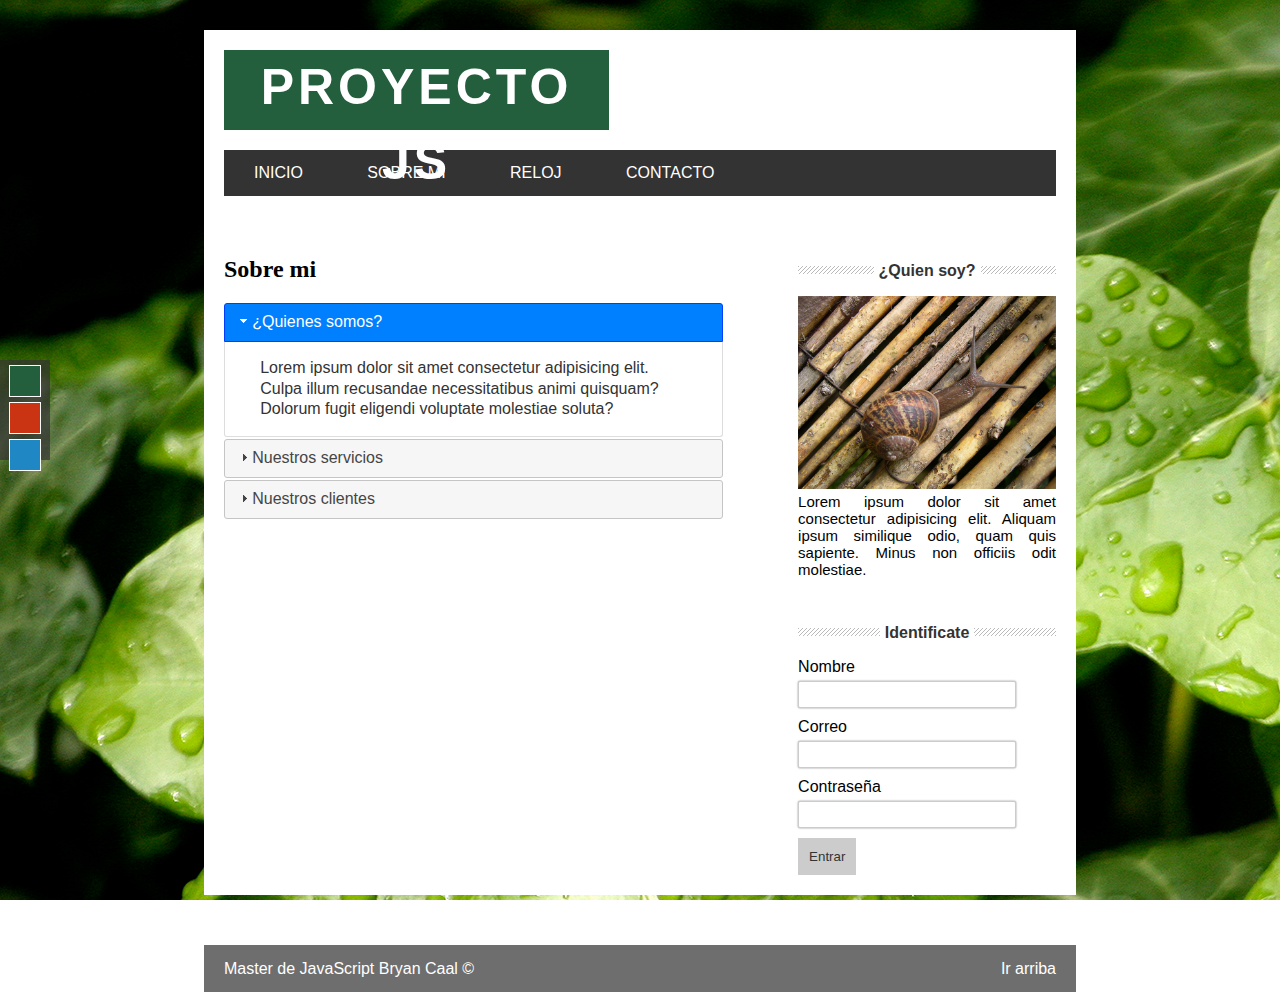
<file: templates/about.html>
<!DOCTYPE html>
<html lang="es">
    <head>
        <meta charset="UTF-8">
        <title>Proyecto js</title>
        <!--ESTILOS-->
        <link rel="stylesheet" type="text/css" href="../css/style.css" />
        <link id="theme" rel="stylesheet" type="text/css" href="../css/green.css" />

        <!--JQuerty-->
        <script src="https://ajax.googleapis.com/ajax/libs/jquery/3.1.1/jquery.min.js"></script>
        <link rel="stylesheet" href="../js/jquery-ui/jquery-ui.min.css" />
        <link rel="stylesheet" href="../js/jquery-ui/jquery-ui.structure.min.css" />
        <link rel="stylesheet" href="../js/jquery-ui/jquery-ui.theme.min.css" />
        <script type="text/javascript" src="../js/jquery-ui/jquery-ui.min.js"></script>

        <!--Javascript-->
        <script type="text/javascript" src="../js/main.js"></script>
        

    </head>
    <body>
        <div id="selector-theme">
            <div id="to-green"></div>
            <div id="to-red"></div>
            <div id="to-blue"></div>
        </div>
        <section id="global">
            <!--CABECERA-->
            <header>
                <div id="logo">
                   <h1>PROYECTO JS</h1> 
                </div>
                <div class="clearfix"></div>
                <nav id="menu">
                    <ul>
                        <li><a href="../index.html">INICIO</a></li>
                        <li><a href="about.html">SOBRE MI</a></li>
                        <li><a href="reloj.html">RELOJ</a></li>
                        <li><a href="contact.html">CONTACTO</a></li>
                    </ul>
                </nav>
            </header>
            <!--CONTENIDO-->
            <section id="content">
                <div id="box">
                    <!--CARGAR EL ACORDEON-->
                    <h2>Sobre mi</h2>
                    <div id="acordeon">
                        
                        <h3>¿Quienes somos?</h3>
                        <div>
                            <p>
                                Lorem ipsum dolor sit amet consectetur adipisicing elit. Culpa illum recusandae necessitatibus animi quisquam? Dolorum fugit eligendi voluptate molestiae soluta?
                            </p>
                        </div>
                        <h3>Nuestros servicios</h3>
                        <div>
                            <p>
                                Lorem ipsum dolor sit amet consectetur adipisicing elit. Culpa illum recusandae necessitatibus animi quisquam? Dolorum fugit eligendi voluptate molestiae soluta?
                            </p>
                        </div>
                        <h3>Nuestros clientes</h3>
                        <div>
                            <p>
                                Lorem ipsum dolor sit amet consectetur adipisicing elit. Culpa illum recusandae necessitatibus animi quisquam? Dolorum fugit eligendi voluptate molestiae soluta?
                            </p>
                        </div>
                        
                    </div>
                </div>
                <!--SIDEBAR-->
                <aside id="sidebar">
                    <div id="about">
                        <h4><span>¿Quien soy?</span></h4>
                        <img src="../img/caracol.jpg" />
                        <p>Lorem ipsum dolor sit amet consectetur adipisicing elit. Aliquam ipsum similique odio, quam quis sapiente. Minus non officiis odit molestiae.</p>
                    </div>
                    <div id="login">
                        <h4><span>Identificate</span></h4>
                        <form>
                            <label for="name">
                                Nombre
                            </label>
                            <input id="form_name" type="text" name="name"/>
                            <label for="email">
                                Correo
                            </label>
                            <input type="text" name="email"/>
                            <label for="password">
                                Contraseña
                            </label>
                            <input type="password" name="password"/>
                            <input type="submit" value="Entrar"/>
                        </form>
                    </div>
                </aside>
                <div id="clearfix"></div>
            </section>
        </section>
        <!--PIE DE PAGINA-->
    <footer>
        Master de JavaScript Bryan Caal &copy;
        <a href="#" class="subir">Ir arriba</a>
    </footer>
    </body>
    
</html>
</file>
<file: css/style.css>
*{
    margin: 0px;
    padding: 0px;
}

.clearfix{
    float: none;
    clear: both;
}

body{
    background: url("../img/hojas.jpg");
    background-attachment: fixed;
}

#global{
    width: 65%;
    margin: 0px auto;
    margin-top: 30px;
    padding: 20px;
    background: white;
    overflow: hidden;
}

#logo{
    font-family: Verdana,Arial;
    font-size: 25px;
    letter-spacing: 4px;
    line-height: 75px;
    color: white;
    text-align: center;
    width: 385px;
    height: 80px;
    margin-bottom: 20px;
    float: left;
}

#menu{
    font-family: Helvetica,Arial;
    background: #333;
    width: 100%;
    text-transform: uppercase;
    margin-bottom: 20px;
}

#menu ul{
    line-height: 46px;
    list-style: none;
}

#menu ul li{
    height: 46px;
    display: inline-block;
    transition: all 300ms;
}



#menu ul li a{
    display: block;
    color: white;
    text-decoration: none;
    padding-left: 30px;
    padding-right: 30px;
}

#posts{
    width: 60%;
    float: left;
    font-family: Helvetica,Arial;
}

.post{
    padding: 7px;
}

.post h2{
    font-size: 30px;
    color: #333;
}

.post .date{
    display: block;
    color: gray;
    margin-top: 5px;
}

.post p{
    margin-top: 10px;
    margin-bottom: 20px;
    line-height: 22px;
    text-align: justify;
}

.button-more{
    font-size: 14px;
    text-align: center;
    display: block;
    padding: 15px;
    color: white;
    text-decoration: none;
    margin-top: 10px;
    width: 70px;
    margin-bottom: 20px;
}

#sidebar{
    font-family: Arial, Helvetica, sans-serif;
    width: 31%;
    float: right;
}

#sidebar h4{
    margin-top: 50px;
    margin-bottom: 20px;
    text-align: center;
    line-height: 10px;
    color: #333;
    background: url("../img/lines.png") repeat-x;
}

#sidebar h4 span{
    background: white;
    padding: 5px;
}

#sidebar img{
    width: 100%;
}

#sidebar p{
    font-size: 15px;
    text-align: justify;
}

form input[type="text"],
form input[type="password"],
form input[type="email"],
form input[type="number"],
select{
    padding: 5px;
    border-radius: 2px;
    border: 1px solid #ccc;
    width: 80%;
    margin-bottom: 10px;
    box-shadow: 0px 0px 2px gray;
    margin-top: 5px;
}

form input[type="submit"]{
    background: #ccc;
    padding: 10px;
    border: 1px solid #ccc;
    color: #333;
    cursor: pointer;
}

footer{
    font-family: Helvetica,Arial;
    color: white;
    height: 47px;
    background: rgba(51,51,51,0.71);
    margin: 0px auto;
    width: 65%;
    padding-left: 20px;
    padding-right: 20px;
    margin-top: 50px;
    line-height: 47px;
}

.bx-wrapper, .bx-viewport{
    height: 250px !important;
}

#selector-theme{
    position: fixed;
    top: 40%;
    background: rgba(51, 51, 51, 0.7);
    width: 50px;
    height: 100px;
}

#to-green,
#to-red,
#to-blue{
    width: 30px;
    height: 30px;
    border: 1px solid white;
    display: block;
    margin: 0px auto;
    margin-top: 5px;
    margin-bottom: 5px;
    cursor: pointer;
}

#to-green{
    background: #235E3D;
}

#to-red{
    background: #CA3413;
}

#to-blue{
    background: #1F87C4;
}

.subir{
    color: white;
    text-decoration: none;
    display: block;
    float: right;
}

#box{
    width: 60%;
    float: left;
    margin-top: 40px;
}

#acordeon{
    margin-top: 20px;
}

#reloj{
    font-size: 50px;
    font-weight: bold;
    font-family: helvetica, Arial;
    color: #333;
    border: 5px dashed #333;
    width: 30%;
    padding: 30px;
    margin: 0px auto;
}

#form_contact{
    width: 50%;
    margin-top: 15px;
    font-family: Helvetica, Arial;
}

#form_contact label{
    display: block;
    width: 100%;
    margin-top: 5px;
}

.form-error{
    float: right;
    font-size: 11px;
    background: red;
    color: white;
    padding: 10px;
    width: 65%;
}
</file>
<file: css/green.css>
body{
    background: url("../img/hojas.jpg");
    background-attachment: fixed;
}

#logo{
    background: #235E3D;
}

#menu ul li:hover{
    background: #235E3D;
}

.button-more{
    background: #235E3D;
}
</file>
